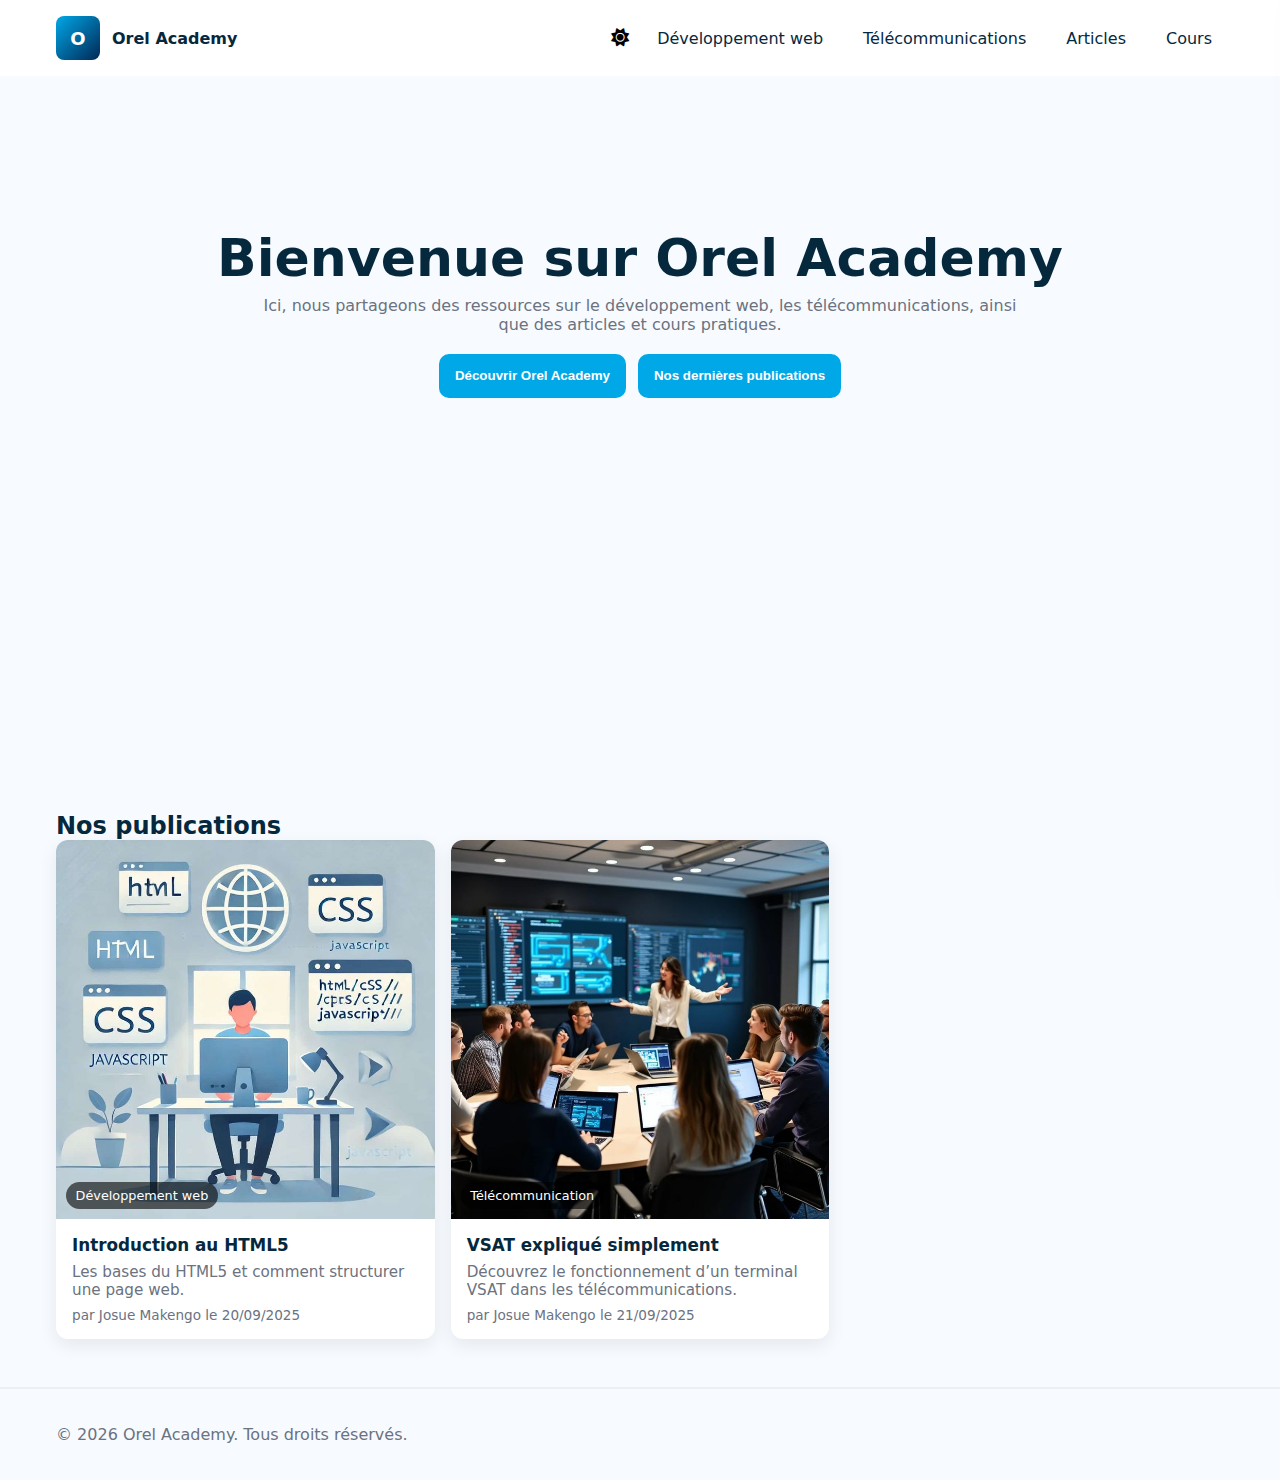
<file: index.html>
<!DOCTYPE html>
<html lang="fr">
<head>
  <meta charset="UTF-8">
  <meta name="viewport" content="width=device-width, initial-scale=1.0">
  <title>Orel Academy</title>
  <link rel="stylesheet" href="styles/main.css">
  <script src="js/app.js" defer></script>
  <!-- Font Awesome -->
  <link rel="stylesheet" href="https://cdnjs.cloudflare.com/ajax/libs/font-awesome/6.5.0/css/all.min.css">
</head>
<body>
  <!-- Header -->
  <header>
    <div class="container">
      <nav>
        <div class="brand">
          <div class="brand__logo">O</div>
          <span>Orel Academy</span>
        </div>
        <div class="nav-actions">
          <button class="icon-btn" id="themeToggle" aria-label="Changer le thème">
            <i id="themeIcon" class="fa-solid fa-sun"></i>
          </button>
          <div class="links">
            <a href="#">Développement web</a>
            <a href="#">Télécommunications</a>
            <a href="#">Articles</a>
            <a href="#">Cours</a>
          </div>
          <button class="icon-btn burger" id="burgerBtn" aria-label="Menu mobile">
            <i id="burgerIcon" class="fa-solid fa-bars"></i>
          </button>
        </div>
      </nav>
    </div>
  </header>

  <!-- Menu mobile -->
  <aside class="mobile-menu" id="mobileMenu" aria-hidden="true">
    <button class="icon-btn" id="closeMenu" aria-label="Fermer le menu">
      <i class="fa-solid fa-xmark"></i>
    </button>
    <a href="#">Développement web</a>
    <a href="#">Télécommunications</a>
    <a href="#">Articles</a>
    <a href="#">Cours</a>
  </aside>

  <!-- Hero -->
  <section class="hero">
    <div class="container">
      <h1>Bienvenue sur Orel Academy</h1>
      <p>
        Ici, nous partageons des ressources sur le développement web, les télécommunications,
        ainsi que des articles et cours pratiques.
      </p>
      <div class="btns">
        <button class="btn btn--primary">Découvrir Orel Academy</button>
        <button class="btn btn--ghost">Nos dernières publications</button>
      </div>
    </div>
  </section>

  <!-- Main -->
  <main>
    <section>
      <h2>Nos publications</h2>
      <div class="grid" id="cardsGrid">
        <!-- Les cartes sont générées par script.js -->
      </div>
    </section>
  </main>

  <!-- Footer -->
  <footer>
    <div class="container footer-inner">
      <p>&copy; <span id="year"></span> Orel Academy. Tous droits réservés.</p>
      <div class="socials">
        <a href="#"><i class="fa-brands fa-linkedin"></i></a>
        <a href="#"><i class="fa-brands fa-github"></i></a>
        <a href="mailto:contact@oreacademy.com"><i class="fa-solid fa-envelope"></i></a>
      </div>
    </div>
  </footer>


  
</body>
</html>
</file>
<file: styles/main.css>
/* 🎨 Variables de thème */
:root {
  --brand-1: #00A8E8;
  --brand-2: #002855;
  --white: #ffffff;
  --muted: #6b7280;
  --card-radius: 12px;
  --glass: rgba(255, 255, 255, 0.06);
  --bg: #f7fbff;
  --text: #06283d;
  --card-bg: #fff;
  --shadow: 0 6px 18px rgba(2, 6, 23, 0.08);
}

.dark {
  --bg: #000a15;
  --text: #e6eef8;
  --card-bg: #071226;
  --muted: #9aa8bf;
  --glass: rgba(255, 255, 255, 0.04);
  --shadow: 0 8px 30px rgba(0, 0, 0, 0.6);
}

.dark #themeIcon,
.dark #burgerIcon,
.dark #closeMenu i {
  color: #ffffff;
}

/* Reset */
* { 
box-sizing: border-box; 
margin: 0; 
padding: 0; 
}
html, body { height: 100%; }
body {
  font-family: Inter, ui-sans-serif, system-ui, -apple-system, 'Segoe UI', Roboto, 'Helvetica Neue', Arial;
  background: var(--bg) ;
  color: var(--text);
  transition: background 0.5s ease, color 0.5s ease;
  padding-bottom: 80px;
}

/* 🧭 Header */
header {
  position: sticky;
  top: 0;
  z-index: 60;
  background: var(--card-bg);
  backdrop-filter: blur(6px);
}

.container {
  max-width: 1200px;
  margin: 0 auto;
  padding: 1rem;
}

nav {
  display: flex;
  align-items: center;
  justify-content: space-between;
  gap: 1rem;
}

.brand {
  display: flex;
  align-items: center;
  gap: .75rem;
  font-weight: 700;
}

.brand__logo {
  width: 44px;
  height: 44px;
  border-radius: 8px;
  background: linear-gradient(135deg, var(--brand-1), var(--brand-2));
  display: flex;
  align-items: center;
  justify-content: center;
  color: var(--white);
  font-size: 18px;
}

/* 🔘 Actions */
.nav-actions {
  display: flex;
  align-items: center;
  gap: .5rem;
}

.icon-btn {
  background: transparent;
  border: none;
  padding: .5rem;
  border-radius: 8px;
  cursor: pointer;
  font-size: 18px;
}

.icon-btn:focus {
  outline: 2px solid var(--brand-1);
}

/* Liens de navigation */
.links {
  display: flex;
  gap: 1rem;
  align-items: center;
}

.links a {
  color: var(--text);
  text-decoration: none;
  padding: .5rem .75rem;
  border-radius: 8px;
}

.links a:hover {
  background: var(--glass);
}

.burger {
  display: none;
}

/* 🎯 Hero */
.hero {
  padding: 3.5rem 0;
  text-align: center;
  height: 80vh;
}

.hero h1 {
  font-size: 3.25rem;
  font-weight: 800;
  margin: 5rem 0 .5rem;
}

.hero p {
  font-size: 1rem;
  max-width: 780px;
  margin: 0 auto 1.25rem;
  color: var(--muted);
}

.hero .btns {
  display: flex;
  gap: .75rem;
  justify-content: center;
  flex-wrap: wrap;
  margin-top: 1rem;
}

.btn, .btn--primary,.btn--ghost {
  padding: .90rem 1rem;
  border-radius: 10px;
  border: 0;
  cursor: pointer;
  font-weight: 600;
  background: var(--brand-1);
  color: var(--white);
}


/* 📚 Section main */
main {
  max-width: 1200px;
  margin: 0 auto;
  padding: 1rem;
}

.grid {
  display: grid;
  gap: 1rem;
  grid-template-columns: repeat(3, 1fr);
}

/* 🗂️ Carte */
.card {
  background: var(--card-bg);
  border-radius: var(--card-radius);
  overflow: hidden;
  box-shadow: var(--shadow);
  display: flex;
  flex-direction: column;
  cursor: pointer;
  transition: transform 0.2s ease;
}

.card__media {
  position: relative;
  min-height: 160px;
  overflow: hidden;
}

.card__media img {
  width: 100%;
  height: 100%;
  object-fit: cover;
  display: block;
}

.card:hover {
  transform: scale(1.02); /* effet léger hover */
}

.badge {
  position: absolute;
  left: 10px;
  bottom: 10px;
  background: rgba(0, 0, 0, 0.6);
  color: #fff;
  padding: .35rem .6rem;
  border-radius: 999px;
  font-size: .8rem;
}

.card__body {
  padding: 1rem;
  display: flex;
  flex-direction: column;
  gap: .5rem;
}

.card__title {
  font-weight: 700;
  margin: 0;
  font-size: 1.05rem;
}

.card__desc {
  margin: 0;
  color: var(--muted);
  font-size: .95rem;
}

.card__meta {
  margin-top: auto;
  color: var(--muted);
  font-size: .85rem;
}

/* 🔻 Footer */
footer {
  margin-top: 2rem;
  padding: 1.25rem 0;
  border-top: 2px solid rgba(63, 61, 61, 0.06);
  color: var(--muted);
}

.footer-inner {
  display: flex;
  align-items: center;
  justify-content: space-between;
  flex-wrap: wrap;
  gap: 1rem;
}

.socials a {
  margin-left: .5rem;
  color: var(--bg);
  text-decoration: none;
}

/* 📱 Responsive */
@media (max-width: 1000px) {
  .grid { grid-template-columns: repeat(2, 1fr); }
}

@media (max-width: 700px) {
  .links { display: none; }
  .burger { display: block; }
  .hero { padding: 2rem 0; }
  .hero h1 { font-size: 2.7rem; }
  .grid { grid-template-columns: repeat(2, 1fr); }
  .brand__logo { width: 40px; height: 40px; }
}

@media (max-width: 420px) {
  .grid { grid-template-columns: repeat(1, 1fr); }
}

/* 📲 Menu mobile */
.mobile-menu {
  position: fixed;
  right: 0;
  top: 0;
  bottom: 0;
  width: 280px;
  background: var(--card-bg);
  box-shadow: -8px 0 30px rgba(2, 6, 23, 0.08);
  transform: translateX(110%);
  transition: transform .28s ease;
  padding: 1.25rem;
  z-index: 80;
}

.mobile-menu.open {
  transform: translateX(0);
}

.mobile-menu a {
  display: block;
  padding: .75rem 0;
  color: var(--text);
  text-decoration: none;
}
</file>
